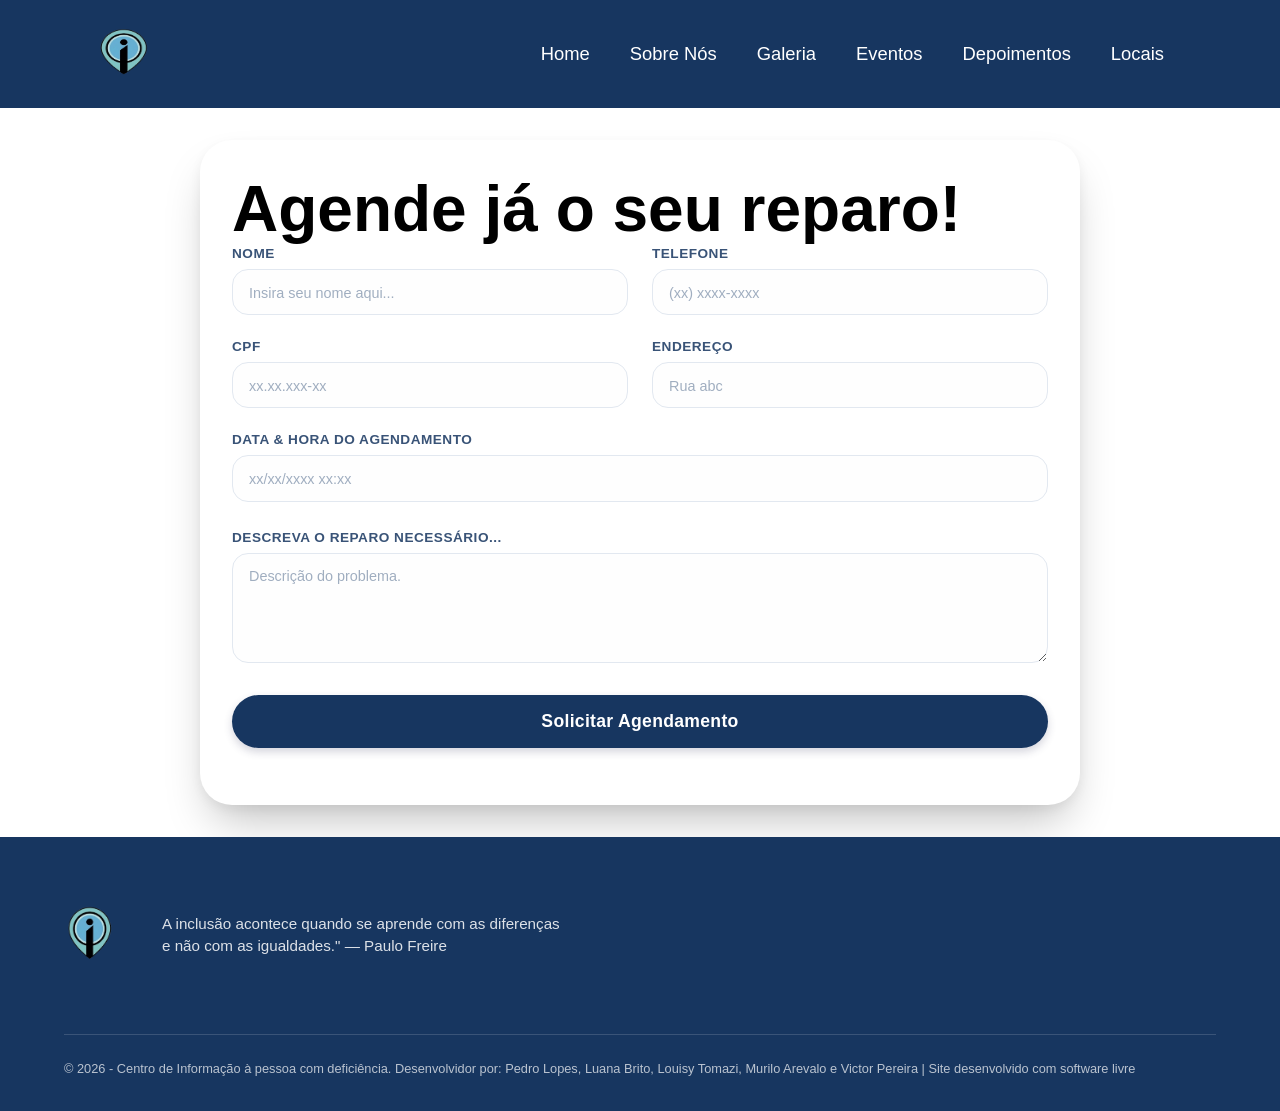
<file: agendar.html>
<!DOCTYPE html>
<html lang="pt-BR">

<head>
    <meta charset="UTF-8">
    <meta name="viewport" content="width=device-width, initial-scale=1.0, user-scalable=yes">
    <title>Agende seu Reparo | Manutenção Express</title>
    <link rel="stylesheet" href="style.css">
</head>

<body>
    <header>
        <nav class="menu">
            <section class="logo">
                <img src="imagens/logo.png">
            </section>
            <section class="menu-list">
                <ul>
                    <li class="menu-item"><a href="index.html" class="menu-link">Home</a></li>
                    <li class="menu-item"><a href="#sobre.html" class="menu-link">Sobre Nós</a></li>
                    <li class="menu-item"><a href="#galeria" class="menu-link">Galeria</a></li>
                    <li class="menu-item"><a href="#eventos" class="menu-link">Eventos</a></li>
                    <li class="menu-item"><a href="index.html" class="menu-link">Depoimentos</a></li>
                    <li class="menu-item"><a href="#locais" class="menu-link">Locais</a></li>
                </ul>
            </section>
        </nav>
    </header>
    <div class="form-container">
        <div class="form-wrapper">
            <h1 class="hero-title">Agende já o seu reparo!</h1>
            <form action="#" method="post">
                <div class="form-grid">
                    <div class="field-group">
                        <label for="nome">Nome</label>
                        <input type="text" id="nome" name="nome" placeholder="Insira seu nome aqui..." required>
                    </div>
                    <div class="field-group">
                        <label for="telefone">Telefone</label>
                        <input type="tel" id="telefone" name="telefone" placeholder="(xx) xxxx-xxxx" required>
                    </div>
                    <div class="field-group">
                        <label for="cpf">CPF</label>
                        <input type="text" id="cpf" name="cpf" placeholder="xx.xx.xxx-xx" required>
                    </div>
                    <div class="field-group">
                        <label for="endereco">Endereço</label>
                        <input type="text" id="endereco" name="endereco" placeholder="Rua abc" required>
                    </div>
                    <div class="field-group">
                        <label for="data_hora">Data & Hora do agendamento</label>
                        <input type="text" id="data_hora" name="data_hora" placeholder="xx/xx/xxxx xx:xx" required>
                    </div>
                </div>
                <div class="desc-section full-width">
                    <div class="field-group" style="gap: 0.5rem;">
                        <label for="descricao">Descreva o reparo necessário...</label>
                        <textarea id="descricao" name="descricao" placeholder="Descrição do problema." rows="4" required></textarea>
                    </div>
                </div>
                <button type="submit" class="btn-submit">Solicitar Agendamento</button>
            </form>
        </div>
    </div>
    <footer class="rodape">
        <section>
            <img src="imagens/logo.png">
            <p>A inclusão acontece quando se aprende com as diferenças e não com as igualdades." — Paulo Freire
            </p>
        </section>
        <section id="nomes">
            <p>&copy; 2026 - Centro de Informação à pessoa com deficiência. Desenvolvidor por: Pedro Lopes,
                Luana
                Brito,
                Louisy Tomazi, Murilo Arevalo e Victor Pereira | Site desenvolvido com software livre</p>
        </section>
    </footer>
</body>

</html>
</file>
<file: style.css>
* {
    font-family: sans-serif;
    box-sizing: border-box;
    margin: 0;
    padding: 0;
}

h1 {
    font-size: 4rem;
}

h2 {
    font-size: 2.8rem;
}

p,
span {
    font-size: 1.5rem;
}

h2,
h3,
p,
label,
span {
    color: var(--dark);
}

h1,
h2,
h3 {
    font-weight: bold;
}

hr {
    height: 1px;
    width: 100%;
    color: var(--dark-variation);
}

:root {
    --primary: #173660;
    --light: #F6F6F6;
    --light-variation: #e8e8e8;
    --dark: #3c3c3c;
    --dark-variation: #5e5e5e;

}

/*--------------------------------Introdução-------------*/

#introducao {
    background-color: #9ebde7;
    width: 100%;
    height: 65vh;
    margin: 0 0 1rem 0;
    padding: 2rem 5rem 2rem 5rem;
    display: flex;
    flex-direction: column;
    justify-content: center;
    align-items: center;
}

#introducao h1 {
    text-align: center;
    color: #173660;
}

#introducao p {
    font-size: 1.2rem;
    color: #000;
    margin: 2rem;
    text-align: center;

}

#btn-int button {
    border: none;
    background-color: #062d64;
    padding: 10px 15px;
    border-radius: 15px;
}

#btn-int button:hover {
    background-color: #285088;
}

#btn-int button a {
    text-decoration: none;
    color: #fff;
    font-weight: 600;
    font-size: 1.1rem;
}

/*Sobre Nos*/
#texto-sobre-nos {
    display: flex;
    flex-direction: column;
    width: 60%;
    margin: 0 20%;
}

#texto-sobre-nos p {
    margin: 1rem;
    text-align: justify;
}

/*--MENU---*/

header {
    width: 100%;
    background-color: #173660;
}

.menu {
    display: flex;
    justify-content: space-between;
    padding: 1.5rem 6rem;
}

.logo {
    display: flex;
    align-items: center;
    width: 5%;
    height: 5%;

}

.logo img {
    width: 110px;
    height: 60px;
}

.menu-list {
    display: flex;
    align-items: center;
}

.menu-list ul {
    display: flex;
    justify-content: center;
    list-style: none;
}

.menu-item {
    margin: 0 15px;
}

.menu-link {
    padding: 10px 5px;
    text-decoration: none;
    display: block;
    background: transparent;
    border: 0;
    text-align: center;
    width: 100%;
    font-size: 1.15rem;
    color: #ffff;
    font-weight: 500;
}

.menu-link:hover {
    background-color: #285088;
    border-radius: 5px;
    cursor: pointer;
}

.menu-btn {
    display: none;
    justify-content: center;
    align-items: center;
}

.menu-btn button {
    border: none;
    background-color: #0a182c;
    padding: 5px 15px;
    border-radius: 20px;
}

.menu-btn button:hover {
    background-color: #2f5fa3;
    cursor: pointer;
}

.menu-btn button a {
    text-decoration: none;
    color: #fff;
    font-weight: 600;
    font-size: 1.1rem;
}

.mobile-menu-icon {
    display: none;
}

.mobile-menu {
    display: none;
}

/*---EVENTOS-----*/

#eventos {
    width: 60%;
    margin: 0 20%;
    padding-top: 4.5rem;
}

#eventos p {
    font-size: 1rem;
    margin-bottom: 0.5rem;
}

#eventos h2 {
    margin-bottom: 2rem;
}

#eventos h3 {
    font-size: 1.5rem;
    margin-bottom: 0.5rem;
}

#eventos button {
    background-color: transparent;
    font-size: 1rem;
    border: none;
    font-weight: bold;
    color: #232271;
}

#eventos button:hover {
    color: #4744e5;
    cursor: pointer;
}

.card_evento {
    display: flex;
    text-align: left;
    align-items: center;
    margin-bottom: 1rem;
}

.escrita_card_evento {
    flex: 55%;
    text-align: justify;
    padding: 2%;
}

.hide {
    display: none;
}

.img_card_evento {
    flex: 45%;
}

.img_evento,
#eventos-comentarios img {
    width: 100%;
    border-radius: 1rem;
}

#eventos-comentarios {
    width: 100%;
    text-align: center;
    background-color: #173660;
    padding: 3rem 0;
}

#eventos-comentarios h2 {
    color: white;
    margin-bottom: 2rem;
}

#flex_comentarios {
    display: flex;
    width: 60%;
    margin: 0 20%;
    align-content: space-between;
}

.card_comentarios {
    flex: 33%;
    display: flex;
    align-items: center;
    margin: 0.5rem;
    border: 0.1rem solid #d3d3d3;
    border-radius: 12%;
}

.img_comentarios {
    flex: 30%;
    padding: 0.5rem;
}

.img_comentarios img {
    width: 100%;
    height: 4rem;
    clip-path: ellipse(50% 50%);
}

.escrita_comentarios {
    flex: 70%;
    text-align: justify;
    padding: 0.5rem;
}

.escrita_comentarios p {
    font-size: 1.05rem;
    color: #d3d3d3;
}

#locais {
    display: flex;
    flex-wrap: wrap;
    align-items: center;
    justify-content: center;
    background-color: #ffffff;
    gap: 4rem;
    max-width: 1200px;
    margin: 6rem 20%;
}


#locais>section:first-child {
    flex: 1;
    min-width: 300px;
    max-width: 500px;
}

#locais h2 {
    font-size: 2.8rem;
    margin-bottom: 1.5rem;
    font-weight: bold;
}

#locais p {
    line-height: 1.6;
    font-size: 1.05rem;
}


#locais>section:last-child {
    flex: 1;
    min-width: 300px;
    max-width: 450px;
    display: flex;
    justify-content: center;
    align-items: center;
}

#locais img {
    width: 50%;
}

.map-container {
    width: 640px;
    height: 430px;
    /* Shorter than the iframe height to hide the bottom or crop correctly */
    overflow: hidden;
    border: 1px solid #ccc;
    border-radius: 1rem;
    box-shadow: 0 0 1rem rgba(0, 0, 0, 0.15);
    /* Optional: adds a border back since the iframe border is cropped */
}

.map-container iframe {
    margin-top: -60px;
    /* Adjust this value until the black bar disappears */
    border: 0;
}

.rodape {
    background-color: #173660 !important;
    color: #ffffff;
    padding: 4rem 5% 2rem;
    width: 100%;
    display: flex;
    flex-direction: column;
    align-items: center;
}


.rodape>section:first-child {
    display: flex;
    align-items: center;
    gap: 3rem;
    margin-bottom: 4rem;
    flex-wrap: wrap;
    width: 100%;
    max-width: 1200px;
}

.rodape>section:first-child img {
    max-width: 50px;
}

.rodape>section:first-child p {
    font-size: 0.95rem;
    line-height: 1.5;
    max-width: 400px;
    color: rgba(255, 255, 255, 0.85);
}


#nomes {
    border-top: 1px solid rgba(255, 255, 255, 0.15);
    padding-top: 1.5rem;
    display: flex;
    justify-content: space-between;
    align-items: center;
    flex-wrap: wrap;
    gap: 1rem;
    width: 100%;
    max-width: 1200px;
}

#nomes p {
    font-size: 0.8rem;
    color: rgba(255, 255, 255, 0.7);
    line-height: 1.6;
    margin: 0;
}

.container {
    width: 90vw;
    max-width: 1200px;
    width: 60%;
    margin: 0 20%;

}

#galeria {
    background: var(--light);
    width: 100%;
}

.container-galeria {
    padding: 4rem 0;
    display: flex;
    align-items: center;
    flex-direction: column;
    gap: 2.5rem;
    text-align: center;
}

.galeria-txt {
    display: inherit;
    flex-direction: inherit;
    width: 100%;
    max-width: 864px;
    gap: 1rem;

    p {
        color: var(--dark-variation);
    }
}

.galeria-imgs {
    display: grid;
    grid-template-columns: 1fr 1fr 1fr 1fr;
    grid-template-rows: 1fr;
    gap: 4rem;
    width: 100%;
}

.galeria-imgs img {
    width: 100%;
    background-color: rgb(221, 228, 235);
    content: "";
    object-fit: cover;
    border-radius: 2rem;
}

/*
    LOGIN ADVERTISE MODAL
*/

/* OVERLAY DO MODAL: Ocupa a tela inteira e 
permite criar o efeito "dim" ao fundo & posicionar o modal ao centro */
.modal-overlay {
    position: fixed;
    display: flex;
    align-items: center;
    justify-content: center;
    z-index: 1000;
    left: 0;
    top: 0;
    width: 100%;
    height: 100%;
    background-color: rgba(0, 0, 0, 0.7);
    backdrop-filter: blur(4px);
}

/* CONTEÚDO DO MODAL: Conteúdo do modal em si (quadradinho branco).
 Animado com o keyframe "slideIn" */
.modal-content {
    background-color: #fff;
    padding: 2.5rem 2rem;
    border-radius: 1rem;
    width: 90%;
    max-width: min(100%, 420px);
    position: relative;
    box-shadow: 0 15px 30px rgba(0, 0, 0, 0.5);
    animation: modalSlideIn 0.3s ease-out;
}

/* Botão simples, ao topo do modal */
.close-btn {
    position: absolute;
    top: 12px;
    right: 16px;
    color: #888;
    font-size: 24px;
    font-weight: bold;
    cursor: pointer;
}

/*
    Container para alinhar o conteúdo interno do modal 
    sem afetar o posicionamento do quadradinho branco.
*/
.modal-body {
    display: flex;
    flex-direction: column;
    align-items: center;
    text-align: center;
    gap: 0.75rem;
}

/* ⚠️⚠️⚠️⚠️⚠️⚠️ */
.icon-warning {
    font-size: 3rem;
    margin-bottom: 0.5rem;
    font-style: normal;
}

.modal-body h3 {
    margin: 0;
    font-weight: 600;
}

.modal-body p {
    margin: 0;
    font-size: 0.95rem;
    opacity: 0.85;
    margin-bottom: 1rem;
}

.confirm-btn {
    background-color: #2f5fa3;
    color: white;
    border: none;
    padding: 0.8rem 2rem;
    border-radius: 8px;
    font-size: 1rem;
    font-weight: 600;
    cursor: pointer;
    width: 100%;
    transition: background-color 0.2s ease, transform 0.1s ease;
    text-decoration: none;
}

.confirm-btn:hover {
    background-color: #1e3d6b;
}

@keyframes modalSlideIn {
    from {
        transform: translateY(-20px);
        opacity: 0;
    }

    to {
        transform: translateY(0);
        opacity: 1;
    }
}

/* TELA CALENDÁRIO */
.container-data-info {
    display: flex;
    justify-content: space-between;
    align-items: center;
    margin-top: 2rem;
    margin-bottom: 2rem;
}

.date-info-btns {
    display: flex;
    gap: 2rem;
    flex-direction: row;
}

.date-info-btns button {
    background-color: transparent;
    border: 0;
}

.container-data-items {
    display: grid;
    grid-template-columns: repeat(7, minmax(150px, 1fr)); /* Prevents squishing */
    gap: 1.5rem;
    padding: 1rem;
    margin-bottom: 2rem;
    max-width: 100%;
    overflow-x: auto;
    scroll-behavior: smooth;
    border-radius: 12px;
}

.container-data-items::-webkit-scrollbar {
    height: 8px;
}
.container-data-items::-webkit-scrollbar-track {
    background: #e0e0e0;
    border-radius: 10px;
}
.container-data-items::-webkit-scrollbar-thumb {
    background: #2f5fa3;
    border-radius: 10px;
}
.container-data-items::-webkit-scrollbar-thumb:hover {
    background: #1e3d6b;
}

.container-data-items h3{
    border-radius: 1rem;
    color: white;
    display: flex;
    padding: 1rem;
    align-items: center;
    justify-content: center;
    background: #2f5fa3;
    position: sticky;
    top: 0;
    left: 0;
}

.ditem{
    position: relative;
    height: 70vh;
    display: flex;
    flex-direction: column;
    gap: 1rem;
}

.ditem .ditems-rect {
    background: seashell;
    border-radius: 1rem;
    height: 100%;
    padding: 0.5rem;
}

/* TELA AGENDAR */
.form-container {
    max-width: 880px;
    width: 100%;
    margin: 2rem auto;
    background-color: #ffffff;
    border-radius: 2rem;
    box-shadow: 0 25px 45px -12px rgba(0, 0, 0, 0.25), 0 4px 12px rgba(0, 0, 0, 0.05);
    overflow: hidden;
    transition: all 0.2s ease;
}

.form-wrapper {
    padding: 2rem 2rem 1.8rem 2rem;
}

.form-grid {
    display: flex;
    flex-wrap: wrap;
    gap: 1.5rem;
    margin-bottom: 1.8rem;
}

.field-group {
    flex: 1 1 calc(50% - 1.5rem);
    min-width: 200px;
    display: flex;
    flex-direction: column;
    gap: 0.5rem;
}

.field-group label {
    font-weight: 600;
    font-size: 0.85rem;
    text-transform: uppercase;
    letter-spacing: 0.5px;
    color: var(--primary);
    opacity: 0.85;
}

.field-group input,
.field-group textarea {
    width: 100%;
    padding: 0.85rem 1rem;
    border: 1.5px solid #e2e8f0;
    border-radius: 1rem;
    font-size: 0.95rem;
    font-family: inherit;
    background-color: #fefefe;
    transition: all 0.2s;
    color: #1e293b;
}

.field-group input:focus,
.field-group textarea:focus {
    outline: none;
    border-color: var(--primary);
    box-shadow: 0 0 0 3px rgba(45, 44, 85, 0.15);
}

.field-group input::placeholder,
.field-group textarea::placeholder {
    color: #a0aec0;
    font-weight: 400;
    font-size: 0.9rem;
}

.full-width {
    flex: 1 1 100%;
    margin-top: 0.25rem;
}

.full-width textarea {
    resize: vertical;
    min-height: 110px;
}

.desc-section {
    margin: 0.5rem 0 1.2rem 0;
}

.btn-submit {
    background-color: var(--primary);
    color: white;
    border: none;
    width: 100%;
    padding: 1rem;
    font-size: 1.1rem;
    font-weight: 600;
    border-radius: 2rem;
    cursor: pointer;
    transition: all 0.25s ease;
    margin-top: 0.75rem;
    margin-bottom: 1.8rem;
    font-family: inherit;
    letter-spacing: 0.3px;
    box-shadow: 0 4px 8px rgba(45, 44, 85, 0.2);
}

.btn-submit:hover {
    background-color: #1f1e46;
    transform: translateY(-2px);
    box-shadow: 0 12px 20px -8px rgba(45, 44, 85, 0.4);
}

.btn-submit:active {
    transform: translateY(1px);
}

input[type="text"]:disabled,
textarea:disabled {
    background-color: #f8fafc;
}


@media (max-width: 900px) {

    /*-------------------------menu-----------------------*/
    .menu {
        padding: 1.5rem 4rem;
    }

    .menu-item {
        display: none;
    }

    .menu-btn {
        display: flex;
    }


    .mobile-menu-icon {
        display: flex;
        justify-content: center;
        width: 50px;

    }

    .mobile-menu-icon img {
        width: 100%;
    }

    .mobile-menu-icon button {
        background-color: transparent;
        border: none;
        cursor: pointer;
    }

    .mobile-menu ul {
        display: flex;
        flex-direction: column;
        text-align: center;
        padding-bottom: 1rem;
    }

    .mobile-menu .menu-item {
        display: block;
        padding-top: 1.2rem;
    }

    .mobile-menu .menu-btn {
        display: block;
        padding: 1rem 2rem;
    }

    .mobile-menu .menu-btn button {
        width: 100%;

    }

    .open {
        display: block;
    }

    /*-------------------------evento-----------------------*/

    .card_evento {
        flex-direction: column;
    }

    #eventos {
        width: 80%;
        margin: 0 10%;
    }

    /*-------------------------evento-comentarios-----------------------*/

    #flex_comentarios {
        flex-direction: column;
    }

    .form-wrapper {
        padding: 1.5rem;
    }

    .hero-title {
        font-size: 1.6rem;
        padding-left: 0.8rem;
    }

    .field-group {
        flex: 1 1 100%;
    }

}
</file>
